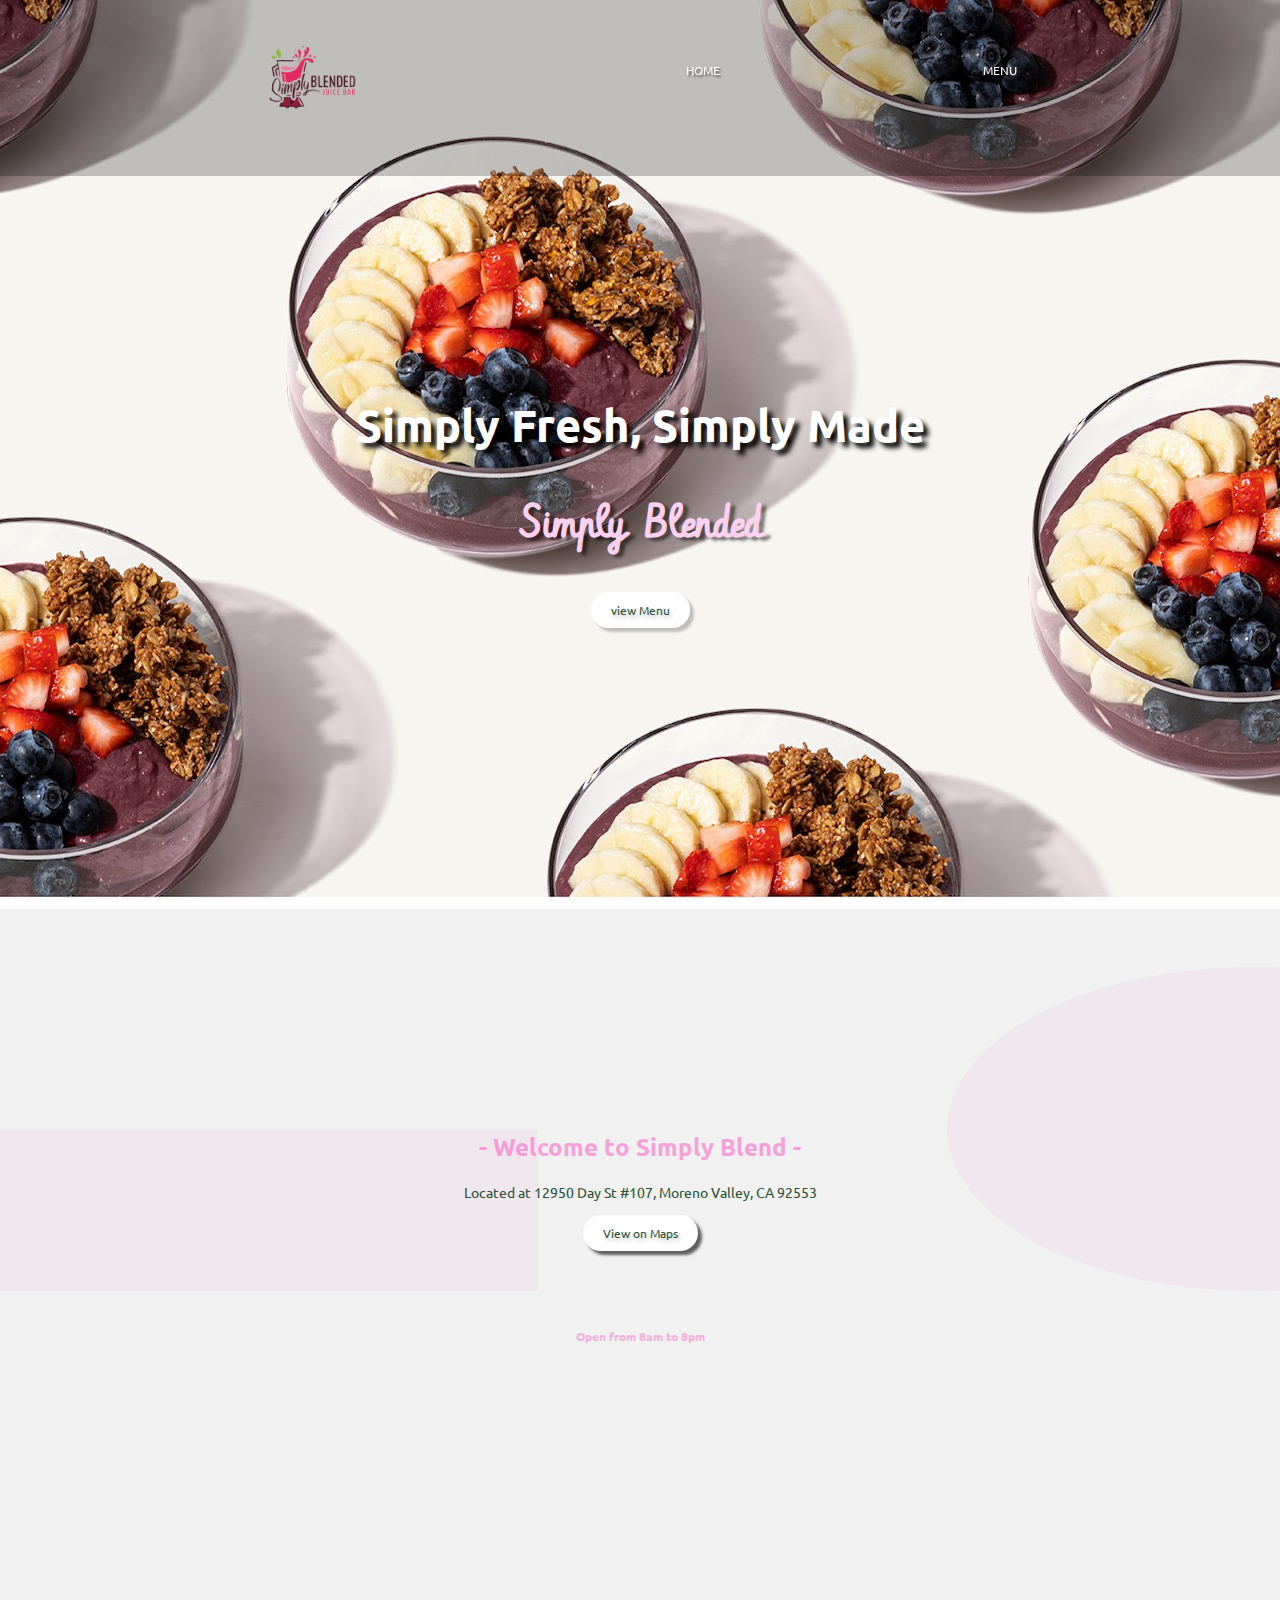
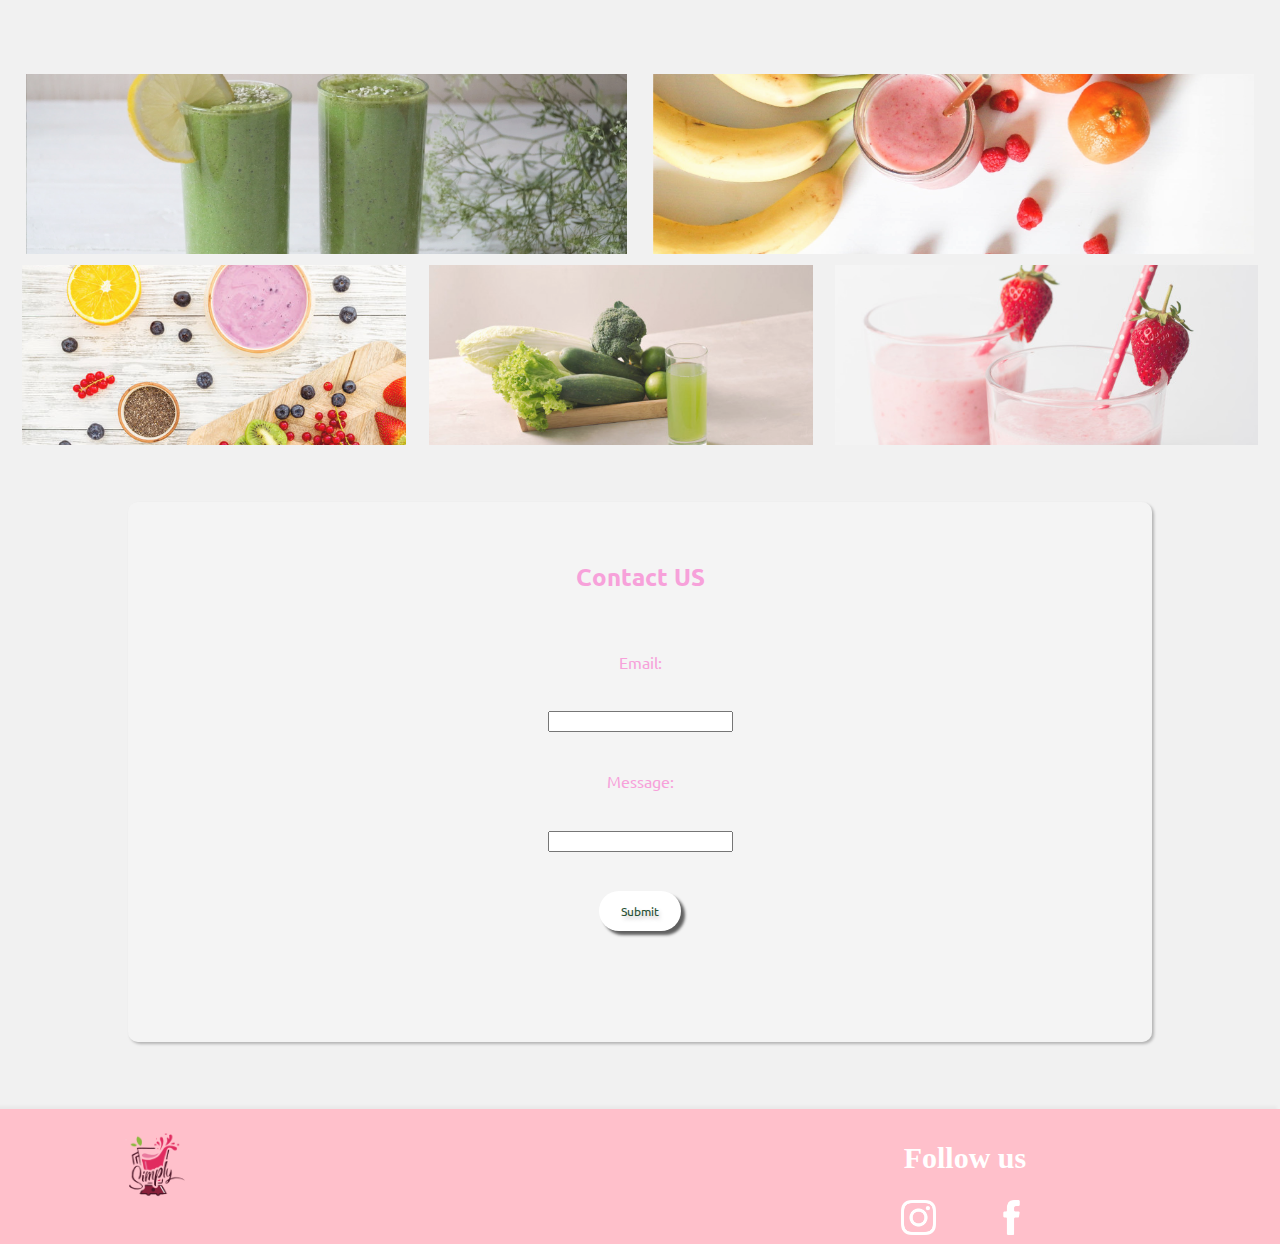
<file: index.html>
<!DOCTYPE html>
<html lang="en">
<head>
    <meta charset="UTF-8">
    <meta name="viewport" content="width=device-width, initial-scale=1.0">
    <link href="https://cdn.jsdelivr.net/npm/bootstrap@5.0.1/dist/css/bootstrap.min.css" rel="stylesheet" integrity="sha384-+0n0xVW2eSR5OomGNYDnhzAbDsOXxcvSN1TPprVMTNDbiYZCxYbOOl7+AMvyTG2x" crossorigin="anonymous">
    <link rel="preconnect" href="https://fonts.gstatic.com">
<link href="https://fonts.googleapis.com/css2?family=Ubuntu:wght@300&family=Vibur&display=swap" rel="stylesheet">
    <link rel="stylesheet" href="style.css">
    <link rel="icon"  href="logo-footer.png">
    <title>Simply Blended </title>
</head>
<body>

<main>
    <div id="FirstPage">
        <header>
            <nav id="nav-bar">
                
                <ul> <a  href="index.html"><img  class="logo"  src="logo-Redone.png" ></a>
                    <li><a href="index.html">HOME</a></li>
                    <li><a href="menu.html">MENU</a></li>
                   
                
                </ul>

            
            </nav>
        </header>


      <div id="landingBox">
          <div id="landingText">
              
            <h2>Simply Fresh, Simply Made</h2>
            
            <h1 id="text3">Simply Blended </h1>
          
            <a href="menu.html" id="landingButton">view Menu</a>
          </div>
        
      </div>
    
    </div>
    <div id="break"></div>
    <div id="secondPage">
        <div id="inner">
            <h2>- Welcome to Simply Blend -</h2>
            <p>Located at 12950 Day St #107, Moreno Valley, CA 92553
                
            </p>
            <a target="anonymous" href="https://www.google.com/maps/dir//Simply+Blended+Juice+Bar,+12950+Day+St+%23107,+Moreno+Valley,+CA+92553/@33.9325071,-117.2803793,17z/data=!4m8!4m7!1m0!1m5!1m1!1s0x80dca584048ab96f:0x177307763fe6bfa3!2m2!1d-117.2781906!2d33.9325027">View on Maps</a>
            <h3 id="hours">Open from 8am to 8pm </h3>
            <div id="box"></div>
            <div id="Circle"></div>
           
        </div>

        <div id="picBreak">
            <div id="topHalf">
                <div id="firstImg"></div>
                <div id="secondImg"></div>
            </div>
            <div id="bottomHalf">
                <div id="first2Img"></div>
                <div id="second2Img"></div>
                <div id="third2Img"></div>
            </div>


            
            
        </div>
       
        <div id="contact">
            
            <form id="my-form" action="https://formspree.io/f/mayajeow" method="POST">
               
                <h2>Contact US</h2>
                <label>Email:</label>
                <input type="email" name="email" />
                
                <label>Message:</label>
                <input type="text" name="message" />
                <button id="my-form-button">Submit</button>
                <p id="my-form-status"></p>
              </form>
              
        </div>
        
    </div>
    <footer>

        <div id="outer">

       <img id="footerLogo" src="logo-footer.png" >
   
       <div id="socials">
           

          
          
           <h2>Follow us</h2>
           <div id="SocialsInnner">
            <a target="anonymous" href="https://www.instagram.com/simplyblendedjb/?hl=en"><img id="socialsImg" width="15px" height="15px" src="instta.png"> </a>
            <a target="anonymous" href="https://www.facebook.com/pages/category/Restaurant/Simply-Blended-Juice-Bar-268661873822825/"><img id="socialsImg" width="15px" height="15px" src="facebook.png"> </a>
           </div>

       
      
        </div>
    </div>


    </footer>


   

    
</main>

<script src="app.js">
   
</script>
   
      


<script src="https://cdn.jsdelivr.net/npm/bootstrap@5.0.1/dist/js/bootstrap.bundle.min.js" integrity="sha384-gtEjrD/SeCtmISkJkNUaaKMoLD0//ElJ19smozuHV6z3Iehds+3Ulb9Bn9Plx0x4" crossorigin="anonymous"></script>
</body>
</html>
</file>
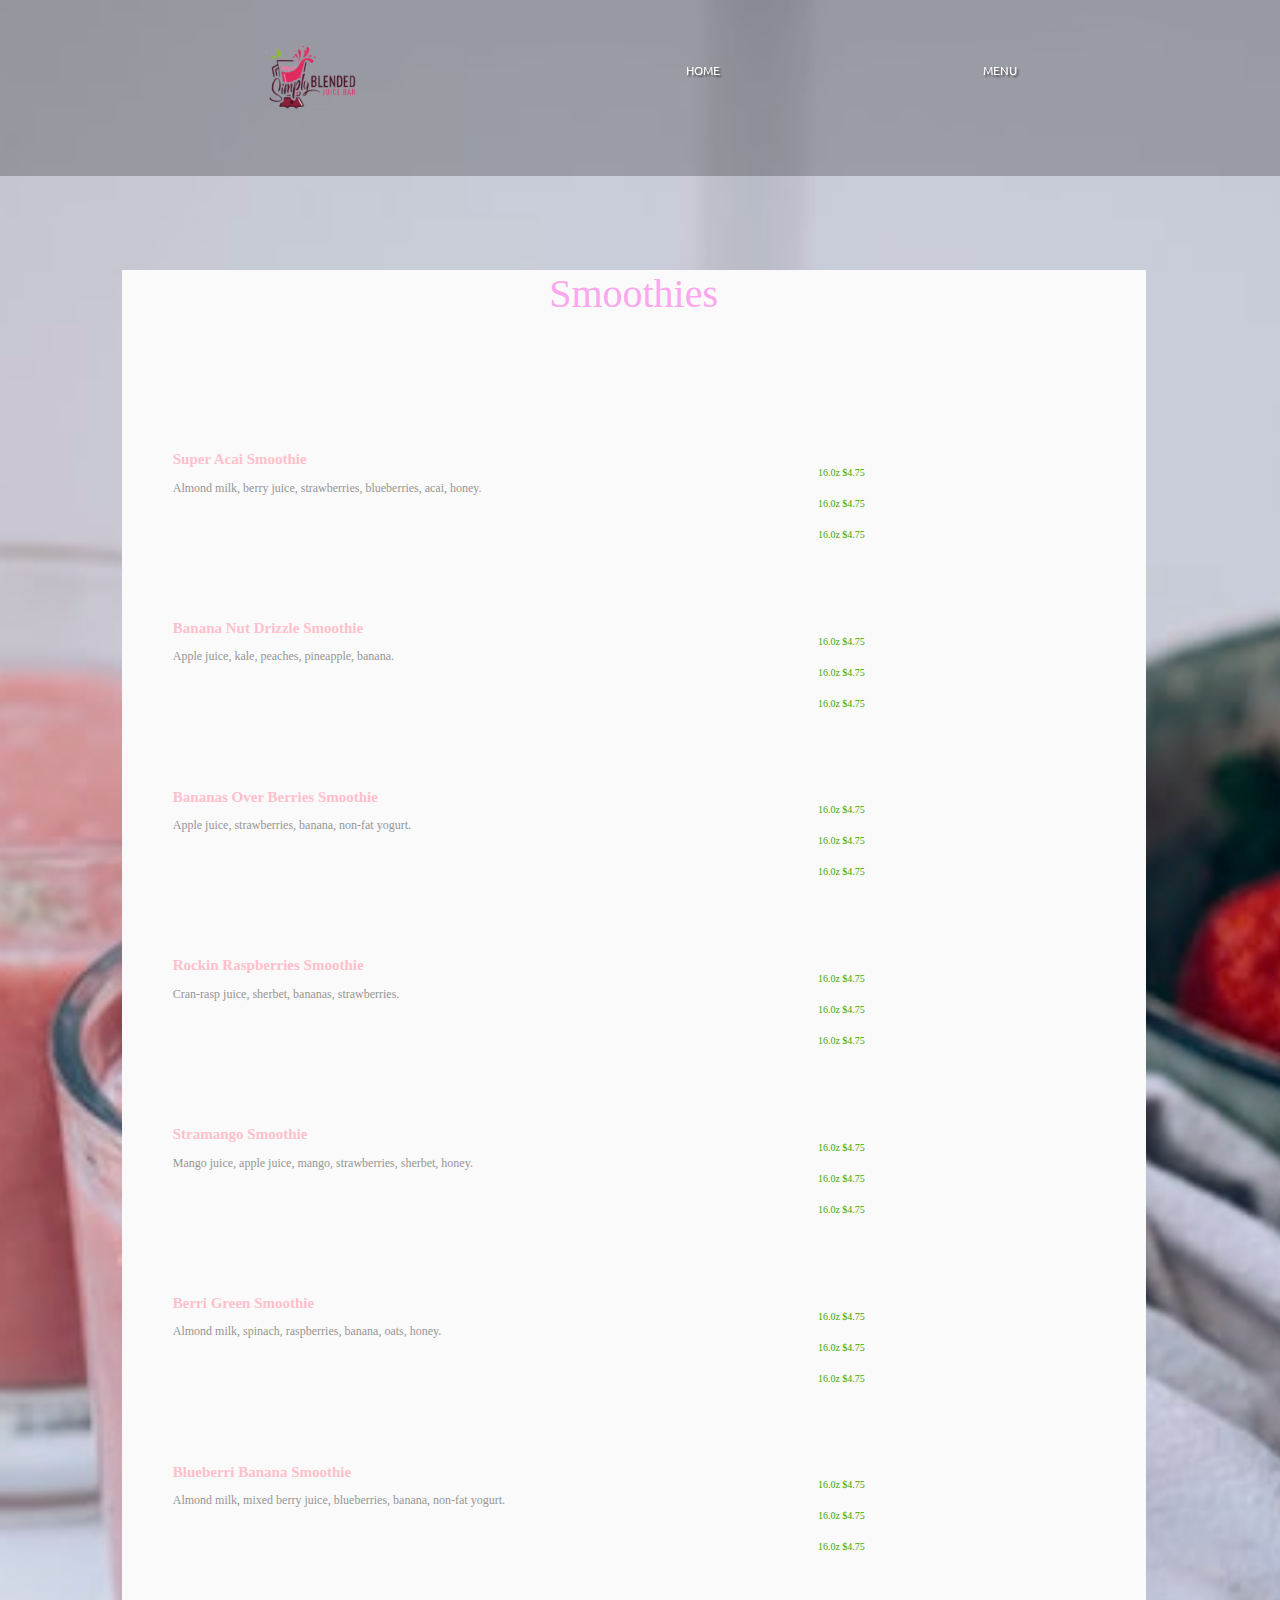
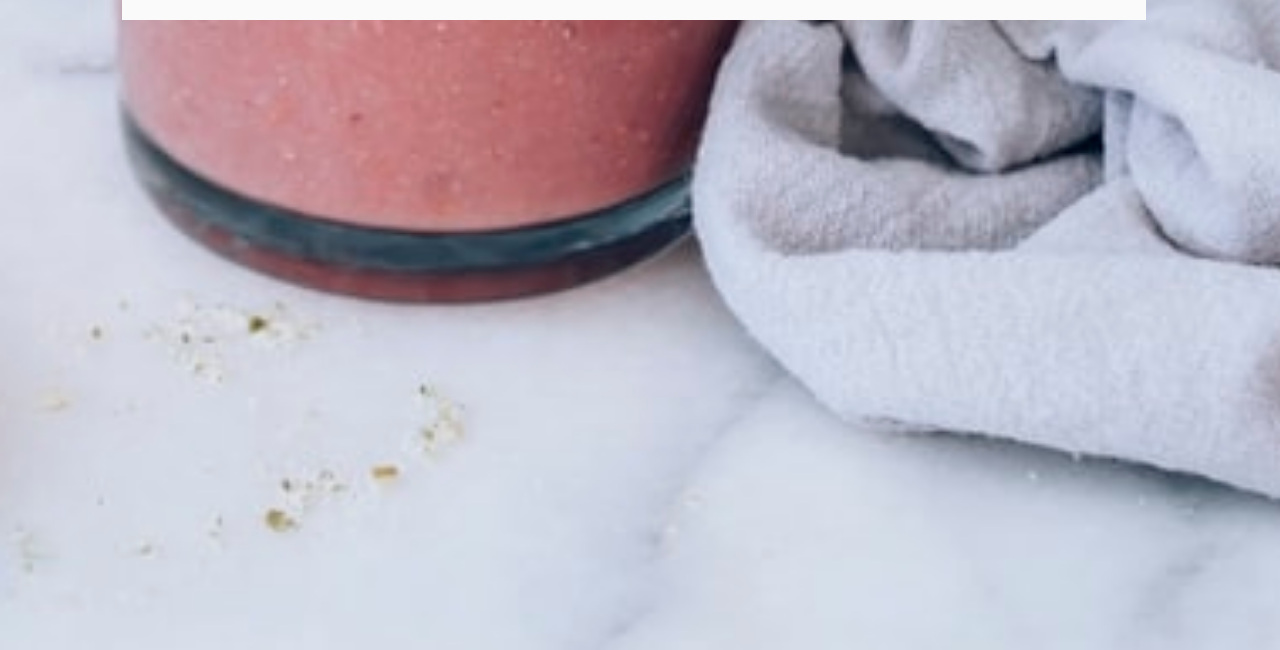
<file: menu.html>
<!DOCTYPE html>
<html lang="en">
<head>
    <meta charset="UTF-8">
    <meta name="viewport" content="width=device-width, initial-scale=1.0">
    <link href="https://cdn.jsdelivr.net/npm/bootstrap@5.0.1/dist/css/bootstrap.min.css" rel="stylesheet" integrity="sha384-+0n0xVW2eSR5OomGNYDnhzAbDsOXxcvSN1TPprVMTNDbiYZCxYbOOl7+AMvyTG2x" crossorigin="anonymous">
    <link rel="preconnect" href="https://fonts.gstatic.com">
<link href="https://fonts.googleapis.com/css2?family=Ubuntu:wght@300&family=Vibur&display=swap" rel="stylesheet">
    <link rel="stylesheet" href="style.css">
    <link rel="icon" href="logo-Redone.png">
    <title>Menu</title>
</head>
<body>

<main>
    <div style="background-image: url(landingPageBack.jpeg);" id="MenuPage">
        <header>
            <nav id="nav-bar">
                
                <ul> <a  href="index.html"><img  class="logo"  src="logo-Redone.png" ></a>
                    <li><a href="index.html">HOME</a></li>
                    <li><a href="menu.html">MENU</a></li>
                   
                
                </ul>

            
            </nav>
        </header>
       
       <div id="containMenu">
            <div id="smoothies">
                <div id="title">Smoothies</div>
                <div id="bottomSection">
                <div id="vert">
                    <div id="left">
                        <h2>Super Acai Smoothie</h2>
                        <p>Almond milk, berry juice, strawberries, blueberries, acai, honey.</p>
                    </div>
                    <div id="right">
                        <p>16.0z $4.75</p>
                        <p>16.0z $4.75</p>
                        <p>16.0z $4.75</p>

                    </div>
                </div>
                <div id="vert">
                    <div id="left">
                        <h2>Banana Nut Drizzle Smoothie</h2>
                        <p>Apple juice, kale, peaches, pineapple, banana.</p>
                    </div>
                    <div id="right">
                       
                        <p>16.0z $4.75</p>
                        <p>16.0z $4.75</p>
                        <p>16.0z $4.75</p>
                    </div>
                </div>

                <div id="vert">
                    <div id="left">
                        <h2>Bananas Over Berries Smoothie</h2>
                        <p>Apple juice, strawberries, banana, non-fat yogurt.</p>
                    </div>
                    <div id="right">
                        <p>16.0z $4.75</p>
                        <p>16.0z $4.75</p>
                        <p>16.0z $4.75</p>

                    </div>
                </div>

                <div id="vert">
                    <div id="left">
                        <h2>Rockin Raspberries Smoothie</h2>
                        <p>Cran-rasp juice, sherbet, bananas, strawberries.</p>
                    </div>
                    <div id="right">
                        <p>16.0z $4.75</p>
                        <p>16.0z $4.75</p>
                        <p>16.0z $4.75</p>

                    </div>
                </div>

                <div id="vert">
                    <div id="left">
                        <h2>Stramango Smoothie</h2>
                        <p>Mango juice, apple juice, mango, strawberries, sherbet, honey.</p>
                    </div>
                    <div id="right">
                        <p>16.0z $4.75</p>
                        <p>16.0z $4.75</p>
                        <p>16.0z $4.75</p>

                    </div>
                </div>

                <div id="vert">
                    <div id="left">
                        <h2>Berri Green Smoothie</h2>
                        <p>Almond milk, spinach, raspberries, banana, oats, honey.</p>
                    </div>
                    <div id="right">
                        <p>16.0z $4.75</p>
                        <p>16.0z $4.75</p>
                        <p>16.0z $4.75</p>

                    </div>
                </div>

                <div id="vert">
                    <div id="left">
                        <h2>Blueberri Banana Smoothie</h2>
                        <p>Almond milk, mixed berry juice, blueberries, banana, non-fat yogurt.</p>
                    </div>
                    <div id="right">
                       
                        <p>16.0z $4.75</p>
                        <p>16.0z $4.75</p>
                        <p>16.0z $4.75</p>
                    </div>
                </div>
                
            </div>

            <br>
            


            
            
       
        </div>


        
       
       


    
    
    </div>

   





        
        

             
             


    
    
    </div>

</main>
   
      


<script src="https://cdn.jsdelivr.net/npm/bootstrap@5.0.1/dist/js/bootstrap.bundle.min.js" integrity="sha384-gtEjrD/SeCtmISkJkNUaaKMoLD0//ElJ19smozuHV6z3Iehds+3Ulb9Bn9Plx0x4" crossorigin="anonymous"></script>
</body>
</html>
</file>
<file: style.css>
body,html{
    padding: 0px;
    margin: 0px;
    overflow-x: hidden;
    
    
}
body{
    background-color: pink;
    padding: 0;
    margin: 0%;

}


#FirstPage{
    width: 100%;
    height: 100vh;
    background-image: url("pageTwo.jpeg");
    background-size: cover;
    background-repeat: no-repeat;
    background-position: center;
    
   
}

nav{
    background-color: rgba(0, 0, 0, 0.192);
}


header{
    z-index: 1;
    position: fixed;
    width: 100%;
    
}
nav{
    background-color: rgba(0, 0, 0, 0.226);
    position: relative;
    bottom: 20px;
    height: 20vh;
  

  
}
ul{
    list-style: none;
    display: flex;
    text-align: right;
    justify-content: space-evenly;
    position: relative;
    top: 65px;
    color: rgb(199, 198, 198);
}
nav ul li a {
    color: rgb(255, 255, 255);
    text-decoration: none;
    font-family: 'Nunito', sans-serif;
    text-shadow: 2px 2px 2px rgba(0, 0, 0, 0.507);
    font-size: 12px;
    font-family: 'Ubuntu', sans-serif;
}

nav ul li a:hover{
    color: rgb(63, 190, 46);
    text-shadow: none;
}

.logo{
    position: relative;
    width: 120px;
    height: 130px;
    bottom: 40px;
    right: 50px;
}

#title{
    font-size: 40px;
}
#landingBox{
   
    width: 100%;
    height: 50vh;
    display: flex;
    position: relative;
    justify-content: space-evenly;
    position: relative;
    top: 40%;
    color: white;
    font-size: 30px;
    text-align: center;
    text-shadow: 5px 5px 5px black;
    font-family: 'Ubuntu', sans-serif;
    
}

#landingBox h1{
    font-size: 45px;
    color: hsl(319, 100%, 91%);
    text-shadow: 5px 3px 3px rgba(0, 0, 0, 0.507);
    font-family: 'Vibur', cursive;
}


#landingButton{
    background:#ffffffe7;
    border-radius: 20px;
    padding:10px 20px;
    border-color: rgba(206, 126, 126, 0);
    text-shadow: none;
    color: rgb(41, 82, 53);
    text-shadow: 2px 3px 4px rgba(0, 0, 0, 0.233);
    display:inline-block;
    font-size: 12px;
    text-align:center;
    font-family: 'Ubuntu', sans-serif;
    position: relative;
    box-shadow: 4px 4px 3px rgba(0, 0, 0, 0.226);
    
    text-decoration: none;
    
}

#secondPage
{
    background-color: rgb(241, 241, 241);
    width: 100%;
    height: 200vh;
    
    display: flex;
    justify-content: space-evenly;
    flex-direction: column;
    text-align: center;
}

#break{
    width: 100%;
    height: 1vh;
    background-color: white;
    box-shadow: 15px 5px 5px black;
}

#box{
    width: 60%;
    height: 20%;
    background-color: rgba(236, 33, 192, 0.048);
    position: relative;
    bottom: 20%;
    right: 20%;
    
}

#Circle{
    width: 60%;
    height: 40%;
    background-color: rgba(236, 33, 192, 0.048);
    position: relative;
    bottom: 60%;
    left: 80%;
    border-radius:50%;
}



#hours{
    font-size: 12px;
    position: relative;
    top: 8%;
    opacity: 80%;
}

#inner{
    width: 80%;
    height: 90vh;
    
    position: relative;
    top: 15vh;
    left: 10%;
    color: hsl(320, 84%, 80%);
    font-family: 'Ubuntu', sans-serif;
   
}

#inner p{
    color: rgb(5, 5, 5);
    font-size: 14px;
    text-align: center;
    font-family: 'Ubuntu', sans-serif;
   
    color: rgb(41, 82, 53);
    
}

#inner a{
   

    background:#ffffff;
    border-radius: 20px;
    padding:10px 20px;
    border-color: rgba(206, 126, 126, 0);
    text-shadow: none;
    color: rgb(41, 82, 53);
    text-shadow: 2px 3px 4px rgba(0, 0, 0, 0.233);
    display:inline-block;
    font-size: 12px;
    text-align:center;
    font-family: 'Ubuntu', sans-serif;
    position: relative;
    box-shadow: 4px 4px 3px rgba(0, 0, 0, 0.61);
    text-decoration: none;
    
    
}

#picBreak{
    width: 100%;
    height: 40vh;
    opacity: 90%;
    position: relative;
    bottom: 10%;
    background-color: none;
    

}

#topHalf,#bottomHalf{
    width: 100%;
    height: 50%;
    display: flex;
    justify-content: space-evenly;
}
#bottomHalf{
    position: relative;
    top: 3%;
}

#firstImg{
    width: 47%;
    height: 100%;
    background-image: url("juice.jpeg");
    background-size: cover;
    background-position: center;

}
#secondImg{
    width: 47%;
    height: 100%;
    background-image: url("fruitImg.jpeg");
    background-size: cover;
    background-position: center;
}

#first2Img{
    width: 30%;
    height: 100%;
    background-image: url("acai.jpeg");
    background-size: cover;
    background-position: center;
}
#second2Img{
    width: 30%;
    height: 100%;
    background-image: url("juice2.jpeg");
    background-size: cover;
    background-position: center;
}
#third2Img{
    width: 33%;
    height: 100%;
    background-image: url("strawberry.jpeg");
    background-size: cover;
    background-position: center;
}


#contact{
    width: 100%;
    height: 40vh;
    
}

#contact form{
   
    width: 80%;
    height: 60vh;
    position: relative;
    left: 10%;
    display: flex;
    flex-direction: column;
    justify-content: space-evenly;
    align-items: center;
    color: hsl(320, 84%, 80%);
    font-family: 'Ubuntu', sans-serif;
    text-align: center;
    background-color: rgba(246, 246, 246, 0.548);
    box-shadow: 2px 2px 3px rgba(0, 0, 0, 0.26);
    border-radius: 10px;
    position: relative;
    bottom: 20vh;
    
}

#my-form-status{
    color: green;
}

#box2{
    width: 100%;
    height: 30%;
    background-color: rgba(255, 192, 203, 0.349);
}
#contact button {
    background:#ffffff;
    border-radius: 20px;
    padding:10px 20px;
    border-color: rgba(206, 126, 126, 0);
    text-shadow: none;
    color: rgb(41, 82, 53);
    text-shadow: 2px 3px 4px rgba(0, 0, 0, 0.233);
    display:inline-block;
    font-size: 12px;
    text-align:center;
    font-family: 'Ubuntu', sans-serif;
    position: relative;
    box-shadow: 4px 4px 3px rgba(0, 0, 0, 0.61);
    text-decoration: none;
}


footer{
    width: 100%;
    height: 15vh;
    background-color: pink;
    box-shadow: -3px -3px 3px rgba(0, 0, 0, 0.034);
}

#socials{
    width: 40%;
    height: 100%;

    font-size: 8px;
    display: flex;
    flex-direction: column;
    align-items: center;
    left: 60%;
    position: relative;
    justify-content: center;
   
    



}

#socials h2{
    color: rgb(46, 29, 29);
    font-size: 10px;
    color: white;
}

#footerLogo{
    width: 100px;
    height: 100px;
}
#outer{
    
    height: 100%;
    width: 60%;
    display: flex;
    justify-content: space-evenly;
}

#SocialsInnner{
    width: 80%;
  
    display: flex;
    justify-content: space-evenly;
}

#MenuPage{
    width: 100%;
    height: 250vh;
    background-image: url("pageTwo.jpeg");
    background-size: cover;
    background-repeat: no-repeat;
    background-position: center;
    
   
}

#menu{
    width: 80%;
    height: 20vh;
    top: 25vh;
    position: relative;
    left: 10%;
    display: flex;
    justify-content: space-evenly;
    
}
#menu h2{
    font-size: 10px;
    color: white;
}

#title{
    color: rgb(251, 167, 237);
    background-color: rgb(250, 250, 250);
}

#containMenu{
    width: 90%;
    height: 200vh;
   
    position: relative;
    left: 5%;
    top: 30vh;
  
    
}
#smoothies{
    width: 80vw;
    height: 70vh;
    background-color: white;
    position: relative;
    left: 5%;
}


#title{
    width: 100%;
    height: 10vh;
    
    text-align: center;
}

#bottomSection{
    width: 100%;
    height: 140vh;
    background-color: rgb(250, 250, 250);
    display: flex;
    justify-content: space-evenly;
    flex-direction: column;
}

#vert{
    width: 90%;
    height: 10vh;
    position: relative;
    left: 5%;
    display: flex;
    justify-content: space-evenly;
}

#left{
    width: 70%;
    height: 100%;
}
#right{
    width: 30%;
    height: 100%;
    display: flex;
    flex-direction: column;

    justify-content: space-evenly;
    
}

#vert h2{
    font-size: 15px;
    color: pink;
}
#vert p{
    font-size: 12px;
    width: 80%;
    color: rgb(151, 149, 149);
}
#right p {
    font-size: 10px;
    width: 80%;
    color: rgb(61, 167, 0);
    position: relative;
    top: 2vh;
}



@media (orientation: landscape)  and (max-height:700px){
    #secondPage
{
    
    height: 250vh;
    
   
}
#contact button {
    top: 30%;
}
nav{
    background-color: rgba(0, 0, 0, 0.226);
    position: relative;
    bottom: 20px;
    height: 30vh;
  

  
}

  }


  @media  (min-width:700px){
    #socials h2{
        
        font-size: 20px;
        
    }
    
    #footerLogo{
        width: 130px;
        height: 130px;
    }

    #socialsImg{
        width: 25px;
        height: 25px;
    }
  } 

  @media  (min-width:1000px){
    #socials h2{
       
        font-size: 30px;

    }
    
    #footerLogo{
        width: 130px;
        height: 130px;
    }

    #socialsImg{
        width: 35px;
        height: 35px;
    }
  }
</file>
